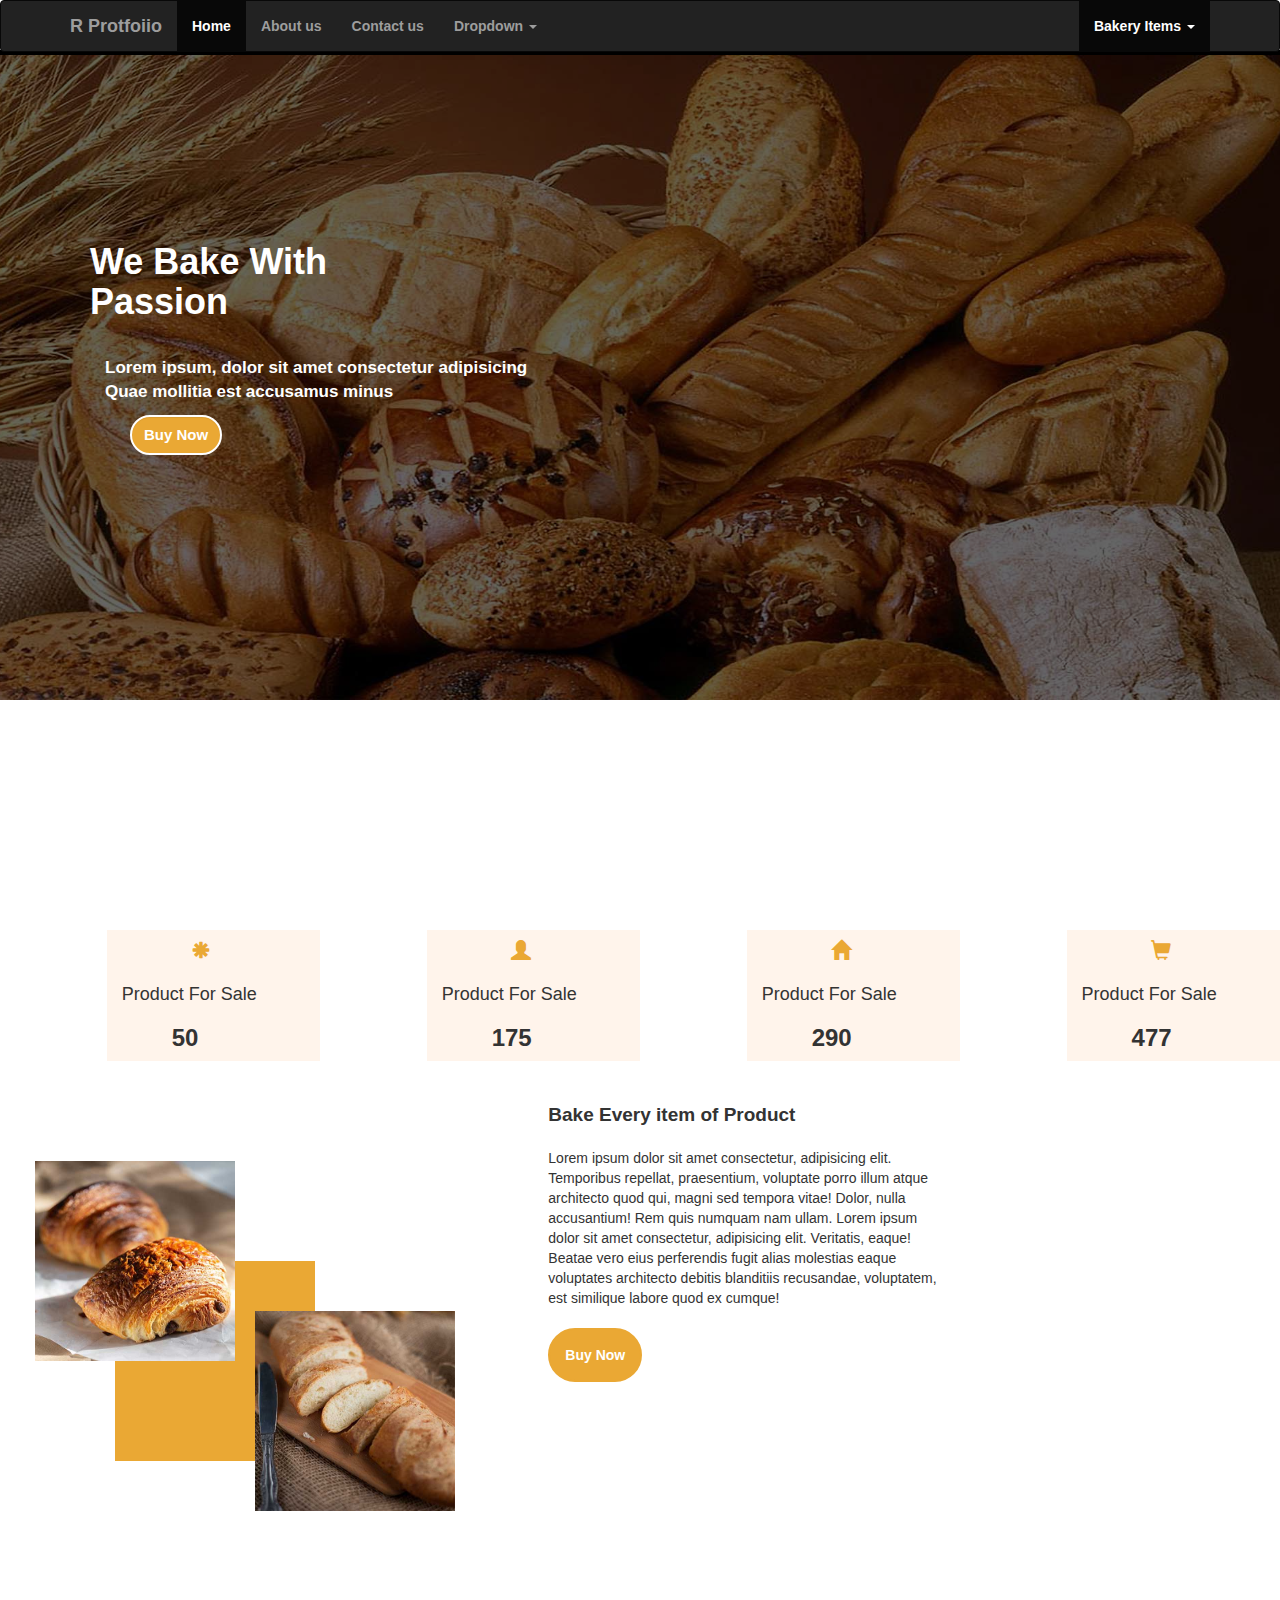
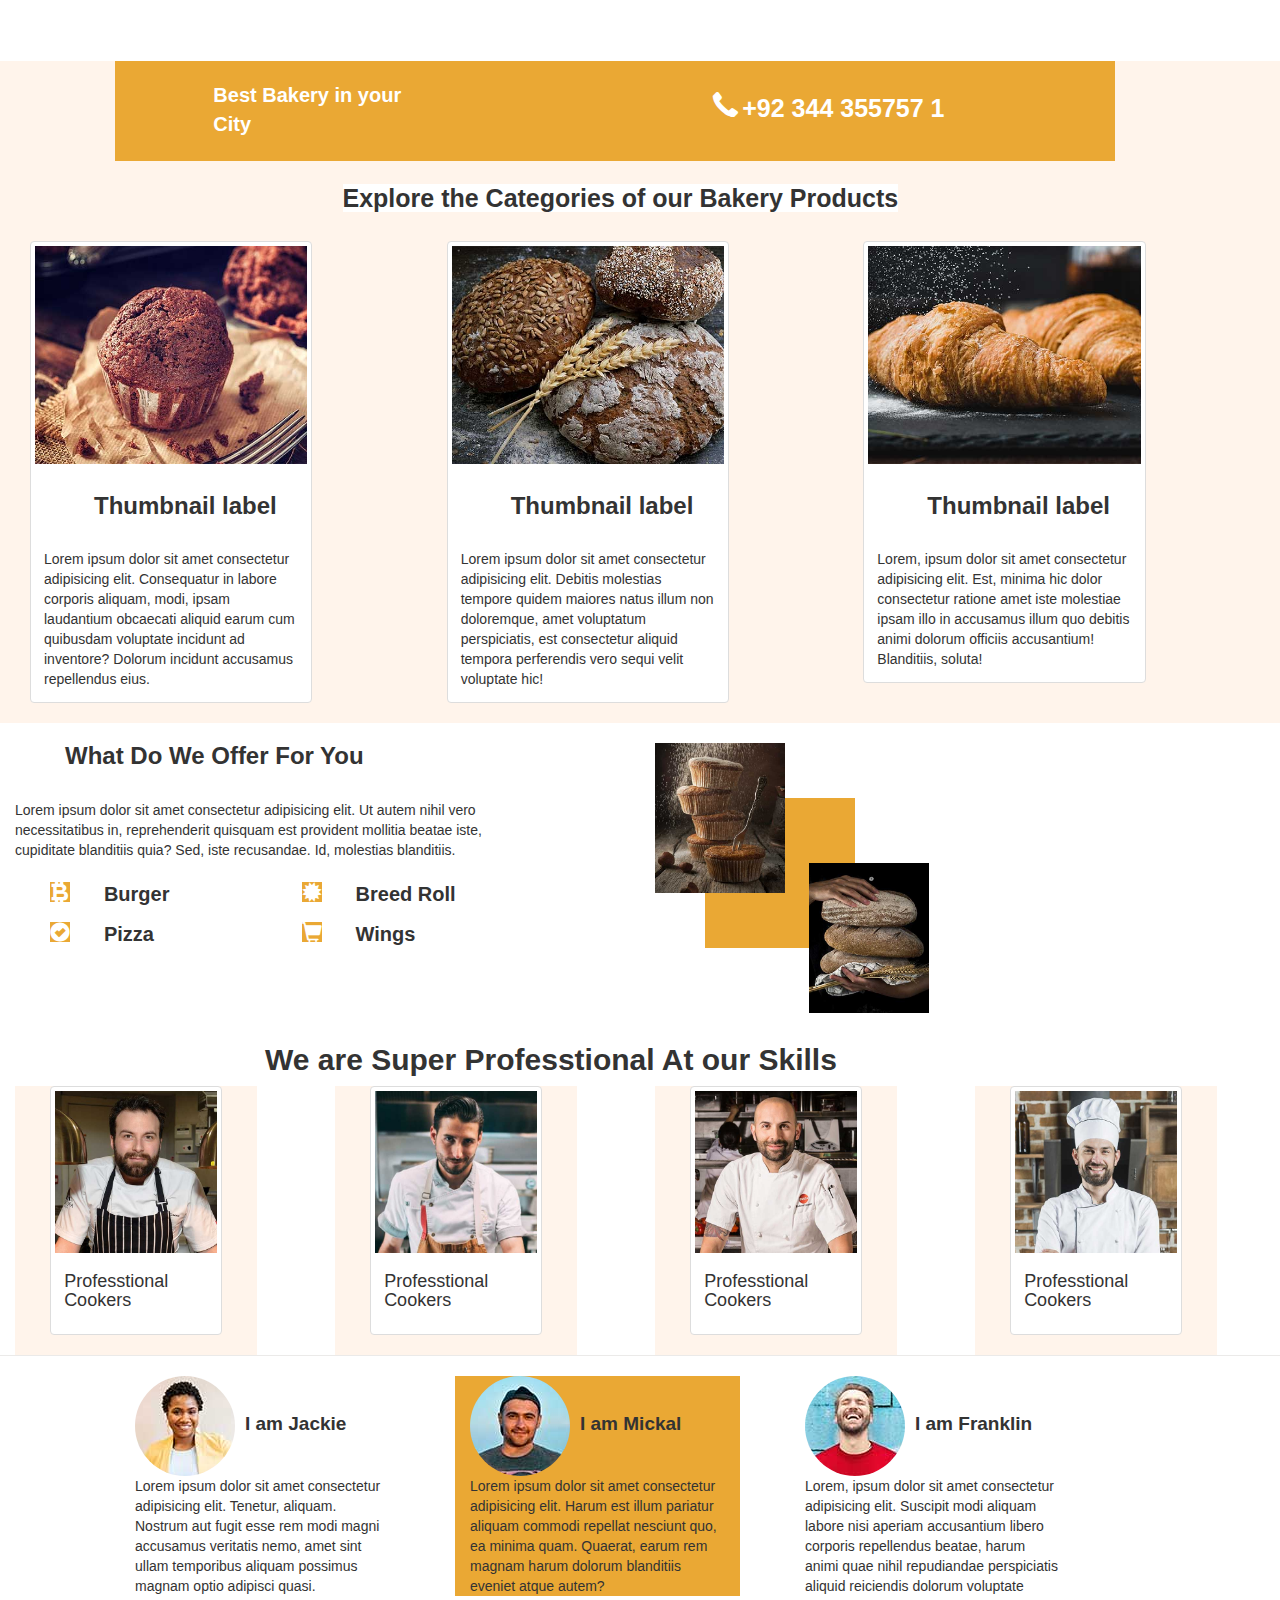
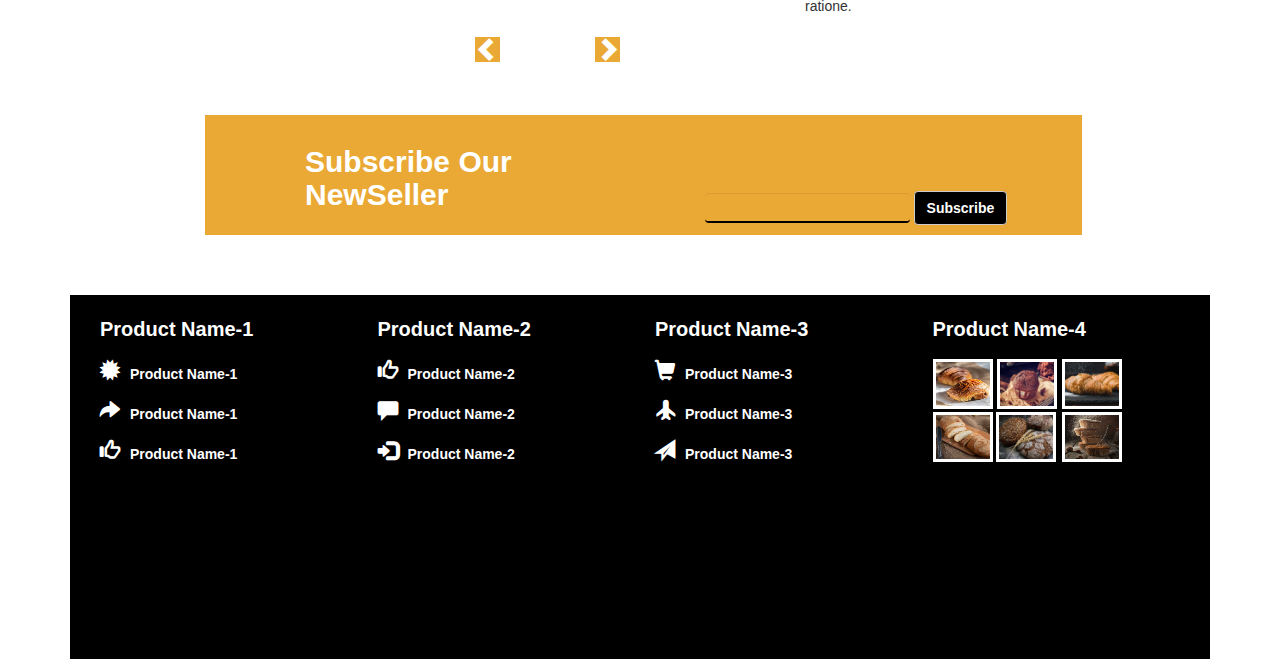
<file: index.html>
<!DOCTYPE html>
<html lang="en">
<head>
    <meta charset="UTF-8">
    <meta http-equiv="X-UA-Compatible" content="IE=edge">
    <meta name="viewport" content="width=device-width, initial-scale=1.0">
    <title>Document</title>
    <link rel="stylesheet" href="https://cdn.jsdelivr.net/npm/bootstrap@3.3.7/dist/css/bootstrap.min.css">
    <link rel="stylesheet" href="css/style.css">
</head>
<body>

        
        <nav class="navbar navbar-inverse">
    
            <div class="container">
                <div class="navbar-header">
    <button type="button" class="navbar-toggle collapsed" data-toggle="collapse" data-target="#abc" aria-expanded="false">
        <span class="sr-only">Toggle navigation</span>
        <span class="icon-bar"></span>
        <span class="icon-bar"></span>
        <span class="icon-bar"></span>
    </button>
    <a class="navbar-brand aa active" href="#"><strong>R</strong> Protfoiio</a>
    </div>        
    <div class="collapse navbar-collapse"  id="abc">
        <ul class="nav navbar-nav">
            <li class="active"><a href="#" class="aa">Home</a></li>
            <li><a class="aa" href="#">About us</a></li>
            <li><a class="aa" href="#">Contact us</a></li>
    
            <li class="dropdown">
                <a href="#" class="dropdown-toggle aa" data-toggle="dropdown">Dropdown <span class="caret"></span></a>
                <ul class="dropdown-menu"> 
                <li><a class="aa" href="#">Home</a></li>
                <li><a class="aa" href="#">About us</a></li>
                <li><a class="aa" href="#">Contact us</a></li>
                </ul>
            </li>
        </ul> 
<ul class="nav navbar-nav navbar-right">
        <li class="dropdown active">
          <a href="#" class="dropdown-toggle aa" data-toggle="dropdown">Bakery Items <span class="caret"></span></a>
          <ul class="dropdown-menu"> 
          <li><a class="aa" href="#">Cakes</a></li>
          <li><a class="aa" href="#">Club Sandwitch</a></li>
          <li><a class="aa" href="#">Burgers</a></li>
          </ul>
      </li>
  </ul> 
</ul>
    </div>
    
  
    </div>
        </nav>
        <div class="container-fluid abc79">
          <h1 class="abc61"> We Bake With <br> Passion</h1>
          <p class="abc62">Lorem ipsum, dolor sit amet consectetur adipisicing<br> Quae mollitia est accusamus minus</p>
        <div class="col-md-12">
        <img src="images/carousel-1.jpg" class="abc1"   alt="">
        <form class="form-inline">

        <button type="button" class="form-control abc63"> Buy Now</button>
      </form>
      </div>
  </div>
    <div class="col-md-2 col-md-offset-1 abc2"><span class="
        glyphicon glyphicon-asterisk abc3"></span><br><br><h4>Product For Sale</h4><h3>50</h3></div>
    <div class="col-md-2 col-md-offset-1 abc2"><span class="glyphicon glyphicon-user abc3"></span><br><br><h4>Product For Sale</h4><h3>175</h3></div>
    <div class="col-md-2 col-md-offset-1 abc2"><span class="glyphicon glyphicon-home abc3"></span> <br><br><h4>Product For Sale</h4><h3>290</h3></div>
    <div class="col-md-2 col-md-offset-1 abc2"><span class="glyphicon glyphicon-shopping-cart abc3"></span> <br><br><h4>Product For Sale</h4><h3>477</h3></div>
</div>

    <div class="col-md-5">
        <div class="abc5">
            <img src="images/about-1.jpg" class="abc5" alt="">
        </div>
        <div class="abc6"></div>
        <div class="abc7">
            <img src="images/about-2.jpg" class="abc7" alt="">
        </div>
    </div>
    
    <div class="col-md-4 abc8">
        <br><br>
        <strong class="abc15"> Bake Every item of Product</strong><br><br>
      <small class="abc16">  Lorem ipsum dolor sit amet consectetur, adipisicing elit. Temporibus repellat, praesentium, voluptate porro illum atque architecto quod qui, magni sed tempora vitae! Dolor, nulla accusantium! Rem quis numquam nam ullam. Lorem ipsum dolor sit amet consectetur, adipisicing elit. Veritatis, eaque! Beatae vero eius perferendis fugit alias molestias eaque voluptates architecto debitis blanditiis recusandae, voluptatem, est similique labore quod ex cumque!</small>
      <br><br> 
      <button type="button" class="abc9"> <strong>Buy Now</strong> </button>
    </div>
    <div class="col-md-12 abc17">
        <div class="abc18"><div class="col-md-3 col-xs-2 col-md-offset-1"> <strong class="abc19"> Best Bakery in your City</strong></div> <div class="col-md-4 col-md-offset-3"> <span class="glyphicon glyphicon-earphone abc20"></span>
            <strong class="abc20"> +92 344 355757 1 </strong></div></div>
            <br>
    <div class="col-md-6 col-md-offset-3">      <strong class="abc21"> Explore the Categories of our Bakery Products</strong></div> 
<br><br><br>
 
    <div class="col-md-4">
    <div class="row">
        <div class=" col-md-9">
          <div class="thumbnail">
            <img src="images/product-1.jpg" alt="...">
            <div class="caption">
              <h3>Thumbnail label</h3><br>Lorem ipsum dolor sit amet consectetur adipisicing elit. Consequatur in labore corporis aliquam, modi, ipsam laudantium obcaecati aliquid earum cum quibusdam voluptate incidunt ad inventore? Dolorum incidunt accusamus repellendus eius.

              
             
            </div>
          </div>
        </div>
    

      </div>
    </div>
    <div class="col-md-4">
    <div class="row">
        <div class="col-md-9">
          <div class="thumbnail">
            <img src="images/product-2.jpg" alt="...">
            <div class="caption">
              <h3>Thumbnail label</h3><br>Lorem ipsum dolor sit amet consectetur adipisicing elit. Debitis molestias tempore quidem maiores natus illum non doloremque, amet voluptatum perspiciatis, est consectetur aliquid tempora perferendis vero sequi velit voluptate hic!

              
              
            </div>
          </div>
        </div>
      </div>

    </div>
    <div class="col-md-4">
        <div class="row">
            <div class="col-md-9">
              <div class="thumbnail">
                <img src="images/product-3.jpg" alt="...">
                <div class="caption">
                  <h3>Thumbnail label</h3><br>Lorem, ipsum dolor sit amet consectetur adipisicing elit. Est, minima hic dolor consectetur ratione amet iste molestiae ipsam illo in accusamus illum quo debitis animi dolorum officiis accusantium! Blanditiis, soluta!
                  
  
                </div>
              </div>
            </div>
          </div>
    
        </div>
    </div>

    <div class="col-md-5">
        <h3>What Do We Offer For You</h3><br>Lorem ipsum dolor sit amet consectetur adipisicing elit. Ut autem nihil vero necessitatibus in, reprehenderit quisquam est provident mollitia beatae iste, cupiditate blanditiis quia? Sed, iste recusandae. Id, molestias blanditiis.
        <br><br>
        <div class="col-md-6">
       <span class="
        
glyphicon glyphicon-xbt abc23"></span> <strong class="abc24">Burger</strong>
</div>
<div class="col-md-6">

    <span class="glyphicon glyphicon-certificate abc23"></span>  <strong class="abc24">Breed Roll</strong>
</div>

    <br><br>
    <div class="col-md-6">
        <span class=" glyphicon glyphicon-ok-sign abc23"></span>
        <strong class="abc24">Pizza</strong>

    </div>
        <div class="col-md-6">
        <span class="glyphicon glyphicon-shopping-cart abc23"></span> <strong class="abc24">Wings</strong>
    </div>
    
    </div>
    <div class="col-md-6 col-md-offset-1">
        <img src="images/service-1.jpg" class="abc26" alt="">
        <img src="images/service-2.jpg" class="abc28" alt="">
     <div class="abc27"></div>
     

    </div>

    <div class="col-md-10 col-xs-8">
        <h2 class="abc29">We are Super Professtional  At our Skills</h2>
    </div>
    <div class="col-md-3">
    <div class="col-md-10 col-xs-12 abc30">
    <div class="row">
        <div class="col-sm-12 col-md-10 col-md-offset-1">
          <div class="thumbnail">
            <img src="images/team-1.jpg" alt="...">
            <div class="caption">
              <h4>Professtional Cookers</h4>
            
            </div>
          </div>
        </div>
      </div>
      </div>
    </div>
    <div class="col-md-3">
    <div class="col-md-10 col-xs-12 abc30">

        <div class="row">
            <div class="col-sm-12 col-md-10 col-md-offset-1">
              <div class="thumbnail">
                <img src="images/team-2.jpg" alt="...">
                <div class="caption">
                  <h4>Professtional Cookers</h4>
                
                </div>
              </div>
            </div>
          </div>
          </div>

    </div>
  </div>
  <div class="col-md-3">
    <div class="col-md-10 col-xs-12 abc30">

        <div class="row">
            <div class="col-sm-12 col-md-10  col-md-offset-1">
              <div class="thumbnail">
                <img src="images/team-3.jpg" alt="...">
                <div class="caption">
                  <h4>Professtional Cookers</h4>
                
                </div>
              </div>
            </div>
          </div>
          </div>
    </div>
  </div>
  <div class="col-md-3">
    <div class="col-md-10 col-xs-12 abc30 ">


        <div class="row">
            <div class="col-sm-12 col-md-10 col-md-offset-1">
              <div class="thumbnail">
                <img src="images/team-4.jpg" alt="...">
                <div class="caption">
                  <h4>Professtional Cookers</h4>
                
                </div>
              </div>
            </div>
          </div>
          </div>

    </div>
  </div>

  </div>

<div class="col-md-12 abc49"></div>

<div class="container">
  <div class="col-md-3 abc41">
    <img src="images/testimonial-4.jpg"  class="img-circle" alt=""><strong class="abc40">I am Jackie</strong>
 <br>   Lorem ipsum dolor sit amet consectetur adipisicing elit. Tenetur, aliquam. Nostrum aut fugit esse rem modi magni accusamus veritatis nemo, amet sint ullam temporibus aliquam possimus magnam optio adipisci quasi.
  </div>
  <div class="col-md-3 abc42">
    <img src="images/testimonial-3.jpg" class="img-circle" alt=""><strong  class="abc40">I am Mickal</strong>
    <br> Lorem ipsum dolor sit amet consectetur adipisicing elit. Harum est illum pariatur aliquam commodi repellat nesciunt quo, ea minima quam. Quaerat, earum rem magnam harum dolorum blanditiis eveniet atque autem?

  </div>
  <div class="col-md-3 abc43">
    <img src="images/testimonial-2.jpg" class="img-circle" alt=""><strong  class="abc40">I am Franklin</strong>
  <br> Lorem, ipsum dolor sit amet consectetur adipisicing elit. Suscipit modi aliquam labore nisi aperiam accusantium libero corporis repellendus beatae, harum animi quae nihil repudiandae perspiciatis aliquid reiciendis dolorum voluptate ratione.
<br><br>  
</div>
<div class="col-md-2 "><span class="glyphicon glyphicon-chevron-left abc47"></span></div>

<div class="col-md-1"><span class="glyphicon glyphicon-chevron-right abc48"></span></div>

<div class="col-md-12">
  <div class="abc50"> 
    <h2 class="abc51">Subscribe Our <br>NewSeller</h2>
    <div class="col-md-6 col-md-offset-3">
    <form class="form-inline"> 
  <input type="text " class="form-control  abc52 ">
  <button type="button" class="form-control abc53">Subscribe</button>
  </form>
</div>
  </div>
  <br><br><br>
</div>

<div class="col-md-12 abc64">
<br>
  <div class="col-md-3 "><strong class="abc65">Product Name-1</strong><br>
    <span class="
    glyphicon glyphicon-certificate abc65"></span><strong class="abc66">Product Name-1</strong><br>

    <span class="glyphicon glyphicon-share-alt abc65"></span><strong class="abc66">Product Name-1</strong><br>

    <span class="
    glyphicon glyphicon-thumbs-up abc65"></span><strong class="abc66">Product Name-1</strong><br>
  </div>
  <div class="col-md-3  "><strong class="abc65">Product Name-2</strong> <br>
    <span class="glyphicon glyphicon-thumbs-up abc65"></span><strong class="abc66">Product Name-2</strong><br>

    <span class="
    glyphicon glyphicon-comment abc65"></span><strong class="abc66">Product Name-2</strong><br>

    <span class="
    glyphicon glyphicon-log-in abc65"></span><strong class="abc66">Product Name-2</strong><br>
  </div>
  <div class="col-md-3 "><strong class="abc65">Product Name-3</strong><br>
    <span class="glyphicon glyphicon-shopping-cart abc65"></span><strong class="abc66">Product Name-3</strong><br>

    <span class="glyphicon glyphicon-plane abc65"></span><strong class="abc66">Product Name-3</strong><br>

    <span class="
    glyphicon glyphicon-send abc65"></span><strong class="abc66">Product Name-3</strong><br>
   </div>
  <div class="col-md-3  "><strong class="abc65">Product Name-4</strong><br>
    <div class="media">
      <div class="media-left">
        <a href="#">
          <img class="media-object abc67" src="images/about-1.jpg" alt="">
        </a>
      </div>
      
    </div>
    <img class="media-object abc70" src="images/about-2.jpg" alt="">


  
    <img class="media-object abc68" src="images/product-1.jpg" alt="">
    <img class="media-object abc69" src="images/product-2.jpg" alt="">
    <img class="media-object abc71" src="images/product-3.jpg" alt="">
    <img class="media-object abc72" src="images/service-1.jpg" alt="">
  </div>
</div>



        <script src="https://ajax.googleapis.com/ajax/libs/jquery/1.12.4/jquery.min.js"></script>
        <script src="https://cdn.jsdelivr.net/npm/bootstrap@3.3.7/dist/js/bootstrap.min.js" ></script>
</body>
</html>
</file>
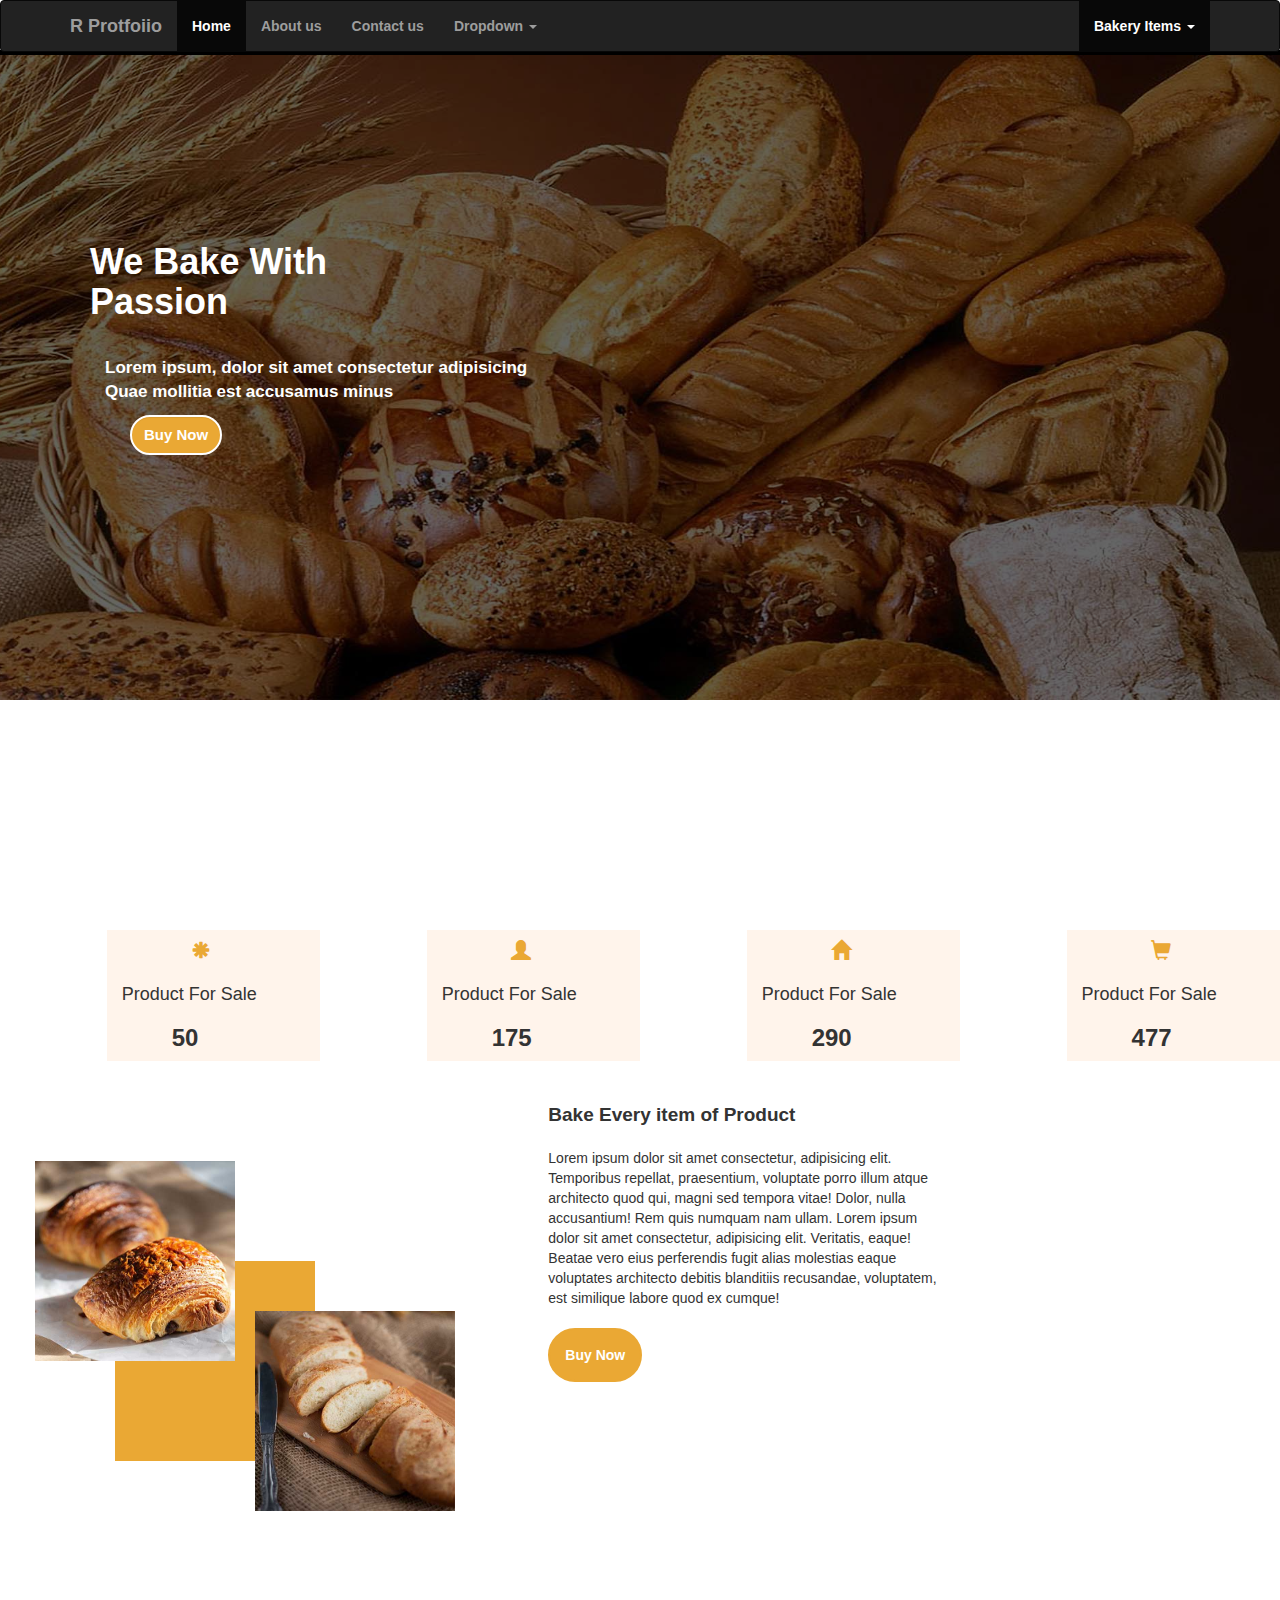
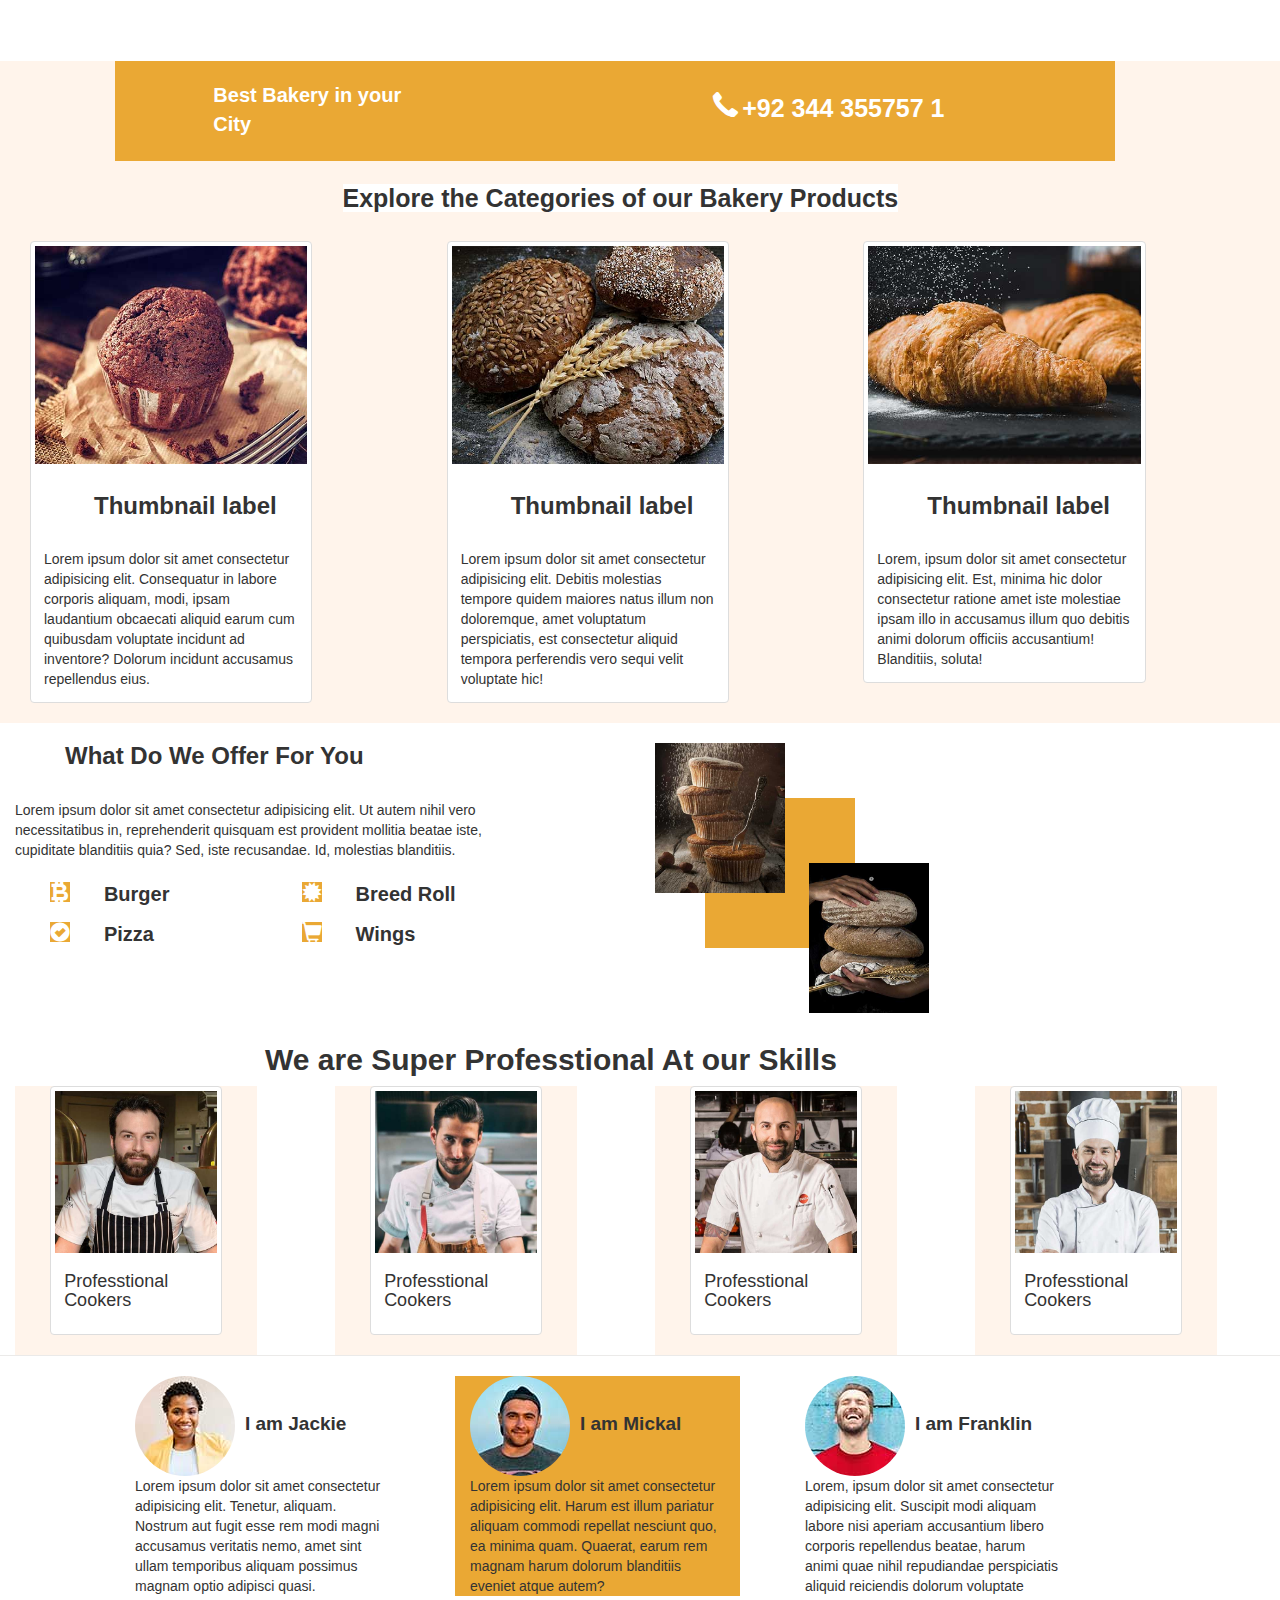
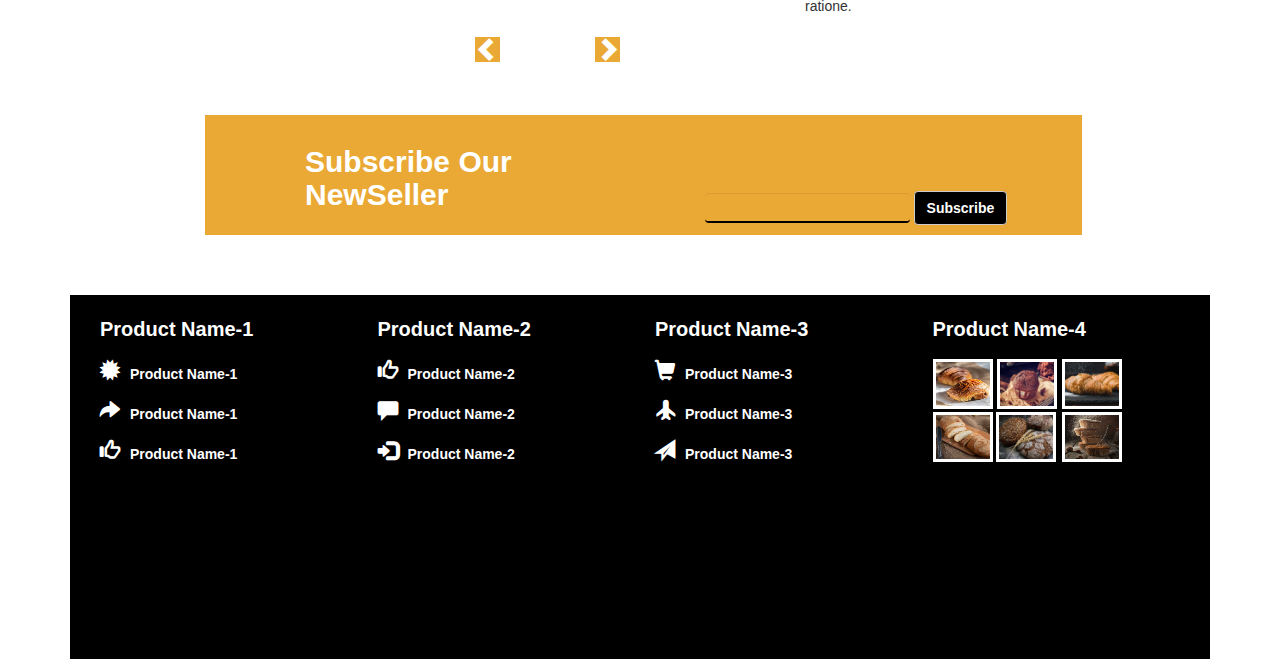
<file: Front.html>
<!DOCTYPE html>
<html lang="en">
<head>
    <meta charset="UTF-8">
    <meta http-equiv="X-UA-Compatible" content="IE=edge">
    <meta name="viewport" content="width=device-width, initial-scale=1.0">
    <title>Document</title>
    <link rel="stylesheet" href="https://cdn.jsdelivr.net/npm/bootstrap@3.3.7/dist/css/bootstrap.min.css">
    <link rel="stylesheet" href="css/style.css">
</head>
<body>

        
        <nav class="navbar navbar-inverse">
    
            <div class="container">
                <div class="navbar-header">
    <button type="button" class="navbar-toggle collapsed" data-toggle="collapse" data-target="#abc" aria-expanded="false">
        <span class="sr-only">Toggle navigation</span>
        <span class="icon-bar"></span>
        <span class="icon-bar"></span>
        <span class="icon-bar"></span>
    </button>
    <a class="navbar-brand aa active" href="#"><strong>R</strong> Protfoiio</a>
    </div>        
    <div class="collapse navbar-collapse"  id="abc">
        <ul class="nav navbar-nav">
            <li class="active"><a href="#" class="aa">Home</a></li>
            <li><a class="aa" href="#">About us</a></li>
            <li><a class="aa" href="#">Contact us</a></li>
    
            <li class="dropdown">
                <a href="#" class="dropdown-toggle aa" data-toggle="dropdown">Dropdown <span class="caret"></span></a>
                <ul class="dropdown-menu"> 
                <li><a class="aa" href="#">Home</a></li>
                <li><a class="aa" href="#">About us</a></li>
                <li><a class="aa" href="#">Contact us</a></li>
                </ul>
            </li>
        </ul> 
<ul class="nav navbar-nav navbar-right">
        <li class="dropdown active">
          <a href="#" class="dropdown-toggle aa" data-toggle="dropdown">Bakery Items <span class="caret"></span></a>
          <ul class="dropdown-menu"> 
          <li><a class="aa" href="#">Cakes</a></li>
          <li><a class="aa" href="#">Club Sandwitch</a></li>
          <li><a class="aa" href="#">Burgers</a></li>
          </ul>
      </li>
  </ul> 
</ul>
    </div>
    
  
    </div>
        </nav>
        <div class="container-fluid abc79">
          <h1 class="abc61"> We Bake With <br> Passion</h1>
          <p class="abc62">Lorem ipsum, dolor sit amet consectetur adipisicing<br> Quae mollitia est accusamus minus</p>
        <div class="col-md-12">
        <img src="images/carousel-1.jpg" class="abc1"   alt="">
        <form class="form-inline">

        <button type="button" class="form-control abc63"> Buy Now</button>
      </form>
      </div>
  </div>
    <div class="col-md-2 col-md-offset-1 abc2"><span class="
        glyphicon glyphicon-asterisk abc3"></span><br><br><h4>Product For Sale</h4><h3>50</h3></div>
    <div class="col-md-2 col-md-offset-1 abc2"><span class="glyphicon glyphicon-user abc3"></span><br><br><h4>Product For Sale</h4><h3>175</h3></div>
    <div class="col-md-2 col-md-offset-1 abc2"><span class="glyphicon glyphicon-home abc3"></span> <br><br><h4>Product For Sale</h4><h3>290</h3></div>
    <div class="col-md-2 col-md-offset-1 abc2"><span class="glyphicon glyphicon-shopping-cart abc3"></span> <br><br><h4>Product For Sale</h4><h3>477</h3></div>
</div>

    <div class="col-md-5">
        <div class="abc5">
            <img src="images/about-1.jpg" class="abc5" alt="">
        </div>
        <div class="abc6"></div>
        <div class="abc7">
            <img src="images/about-2.jpg" class="abc7" alt="">
        </div>
    </div>
    
    <div class="col-md-4 abc8">
        <br><br>
        <strong class="abc15"> Bake Every item of Product</strong><br><br>
      <small class="abc16">  Lorem ipsum dolor sit amet consectetur, adipisicing elit. Temporibus repellat, praesentium, voluptate porro illum atque architecto quod qui, magni sed tempora vitae! Dolor, nulla accusantium! Rem quis numquam nam ullam. Lorem ipsum dolor sit amet consectetur, adipisicing elit. Veritatis, eaque! Beatae vero eius perferendis fugit alias molestias eaque voluptates architecto debitis blanditiis recusandae, voluptatem, est similique labore quod ex cumque!</small>
      <br><br> 
      <button type="button" class="abc9"> <strong>Buy Now</strong> </button>
    </div>
    <div class="col-md-12 abc17">
        <div class="abc18"><div class="col-md-3 col-xs-2 col-md-offset-1"> <strong class="abc19"> Best Bakery in your City</strong></div> <div class="col-md-4 col-md-offset-3"> <span class="glyphicon glyphicon-earphone abc20"></span>
            <strong class="abc20"> +92 344 355757 1 </strong></div></div>
            <br>
    <div class="col-md-6 col-md-offset-3">      <strong class="abc21"> Explore the Categories of our Bakery Products</strong></div> 
<br><br><br>
 
    <div class="col-md-4">
    <div class="row">
        <div class=" col-md-9">
          <div class="thumbnail">
            <img src="images/product-1.jpg" alt="...">
            <div class="caption">
              <h3>Thumbnail label</h3><br>Lorem ipsum dolor sit amet consectetur adipisicing elit. Consequatur in labore corporis aliquam, modi, ipsam laudantium obcaecati aliquid earum cum quibusdam voluptate incidunt ad inventore? Dolorum incidunt accusamus repellendus eius.

              
             
            </div>
          </div>
        </div>
    

      </div>
    </div>
    <div class="col-md-4">
    <div class="row">
        <div class="col-md-9">
          <div class="thumbnail">
            <img src="images/product-2.jpg" alt="...">
            <div class="caption">
              <h3>Thumbnail label</h3><br>Lorem ipsum dolor sit amet consectetur adipisicing elit. Debitis molestias tempore quidem maiores natus illum non doloremque, amet voluptatum perspiciatis, est consectetur aliquid tempora perferendis vero sequi velit voluptate hic!

              
              
            </div>
          </div>
        </div>
      </div>

    </div>
    <div class="col-md-4">
        <div class="row">
            <div class="col-md-9">
              <div class="thumbnail">
                <img src="images/product-3.jpg" alt="...">
                <div class="caption">
                  <h3>Thumbnail label</h3><br>Lorem, ipsum dolor sit amet consectetur adipisicing elit. Est, minima hic dolor consectetur ratione amet iste molestiae ipsam illo in accusamus illum quo debitis animi dolorum officiis accusantium! Blanditiis, soluta!
                  
  
                </div>
              </div>
            </div>
          </div>
    
        </div>
    </div>

    <div class="col-md-5">
        <h3>What Do We Offer For You</h3><br>Lorem ipsum dolor sit amet consectetur adipisicing elit. Ut autem nihil vero necessitatibus in, reprehenderit quisquam est provident mollitia beatae iste, cupiditate blanditiis quia? Sed, iste recusandae. Id, molestias blanditiis.
        <br><br>
        <div class="col-md-6">
       <span class="
        
glyphicon glyphicon-xbt abc23"></span> <strong class="abc24">Burger</strong>
</div>
<div class="col-md-6">

    <span class="glyphicon glyphicon-certificate abc23"></span>  <strong class="abc24">Breed Roll</strong>
</div>

    <br><br>
    <div class="col-md-6">
        <span class=" glyphicon glyphicon-ok-sign abc23"></span>
        <strong class="abc24">Pizza</strong>

    </div>
        <div class="col-md-6">
        <span class="glyphicon glyphicon-shopping-cart abc23"></span> <strong class="abc24">Wings</strong>
    </div>
    
    </div>
    <div class="col-md-6 col-md-offset-1">
        <img src="images/service-1.jpg" class="abc26" alt="">
        <img src="images/service-2.jpg" class="abc28" alt="">
     <div class="abc27"></div>
     

    </div>

    <div class="col-md-10 col-xs-8">
        <h2 class="abc29">We are Super Professtional  At our Skills</h2>
    </div>
    <div class="col-md-3">
    <div class="col-md-10 col-xs-12 abc30">
    <div class="row">
        <div class="col-sm-12 col-md-10 col-md-offset-1">
          <div class="thumbnail">
            <img src="images/team-1.jpg" alt="...">
            <div class="caption">
              <h4>Professtional Cookers</h4>
            
            </div>
          </div>
        </div>
      </div>
      </div>
    </div>
    <div class="col-md-3">
    <div class="col-md-10 col-xs-12 abc30">

        <div class="row">
            <div class="col-sm-12 col-md-10 col-md-offset-1">
              <div class="thumbnail">
                <img src="images/team-2.jpg" alt="...">
                <div class="caption">
                  <h4>Professtional Cookers</h4>
                
                </div>
              </div>
            </div>
          </div>
          </div>

    </div>
  </div>
  <div class="col-md-3">
    <div class="col-md-10 col-xs-12 abc30">

        <div class="row">
            <div class="col-sm-12 col-md-10  col-md-offset-1">
              <div class="thumbnail">
                <img src="images/team-3.jpg" alt="...">
                <div class="caption">
                  <h4>Professtional Cookers</h4>
                
                </div>
              </div>
            </div>
          </div>
          </div>
    </div>
  </div>
  <div class="col-md-3">
    <div class="col-md-10 col-xs-12 abc30 ">


        <div class="row">
            <div class="col-sm-12 col-md-10 col-md-offset-1">
              <div class="thumbnail">
                <img src="images/team-4.jpg" alt="...">
                <div class="caption">
                  <h4>Professtional Cookers</h4>
                
                </div>
              </div>
            </div>
          </div>
          </div>

    </div>
  </div>

  </div>

<div class="col-md-12 abc49"></div>

<div class="container">
  <div class="col-md-3 abc41">
    <img src="images/testimonial-4.jpg"  class="img-circle" alt=""><strong class="abc40">I am Jackie</strong>
 <br>   Lorem ipsum dolor sit amet consectetur adipisicing elit. Tenetur, aliquam. Nostrum aut fugit esse rem modi magni accusamus veritatis nemo, amet sint ullam temporibus aliquam possimus magnam optio adipisci quasi.
  </div>
  <div class="col-md-3 abc42">
    <img src="images/testimonial-3.jpg" class="img-circle" alt=""><strong  class="abc40">I am Mickal</strong>
    <br> Lorem ipsum dolor sit amet consectetur adipisicing elit. Harum est illum pariatur aliquam commodi repellat nesciunt quo, ea minima quam. Quaerat, earum rem magnam harum dolorum blanditiis eveniet atque autem?

  </div>
  <div class="col-md-3 abc43">
    <img src="images/testimonial-2.jpg" class="img-circle" alt=""><strong  class="abc40">I am Franklin</strong>
  <br> Lorem, ipsum dolor sit amet consectetur adipisicing elit. Suscipit modi aliquam labore nisi aperiam accusantium libero corporis repellendus beatae, harum animi quae nihil repudiandae perspiciatis aliquid reiciendis dolorum voluptate ratione.
<br><br>  
</div>
<div class="col-md-2 "><span class="glyphicon glyphicon-chevron-left abc47"></span></div>

<div class="col-md-1"><span class="glyphicon glyphicon-chevron-right abc48"></span></div>

<div class="col-md-12">
  <div class="abc50"> 
    <h2 class="abc51">Subscribe Our <br>NewSeller</h2>
    <div class="col-md-6 col-md-offset-3">
    <form class="form-inline"> 
  <input type="text " class="form-control  abc52 ">
  <button type="button" class="form-control abc53">Subscribe</button>
  </form>
</div>
  </div>
  <br><br><br>
</div>

<div class="col-md-12 abc64">
<br>
  <div class="col-md-3 "><strong class="abc65">Product Name-1</strong><br>
    <span class="
    glyphicon glyphicon-certificate abc65"></span><strong class="abc66">Product Name-1</strong><br>

    <span class="glyphicon glyphicon-share-alt abc65"></span><strong class="abc66">Product Name-1</strong><br>

    <span class="
    glyphicon glyphicon-thumbs-up abc65"></span><strong class="abc66">Product Name-1</strong><br>
  </div>
  <div class="col-md-3  "><strong class="abc65">Product Name-2</strong> <br>
    <span class="glyphicon glyphicon-thumbs-up abc65"></span><strong class="abc66">Product Name-2</strong><br>

    <span class="
    glyphicon glyphicon-comment abc65"></span><strong class="abc66">Product Name-2</strong><br>

    <span class="
    glyphicon glyphicon-log-in abc65"></span><strong class="abc66">Product Name-2</strong><br>
  </div>
  <div class="col-md-3 "><strong class="abc65">Product Name-3</strong><br>
    <span class="glyphicon glyphicon-shopping-cart abc65"></span><strong class="abc66">Product Name-3</strong><br>

    <span class="glyphicon glyphicon-plane abc65"></span><strong class="abc66">Product Name-3</strong><br>

    <span class="
    glyphicon glyphicon-send abc65"></span><strong class="abc66">Product Name-3</strong><br>
   </div>
  <div class="col-md-3  "><strong class="abc65">Product Name-4</strong><br>
    <div class="media">
      <div class="media-left">
        <a href="#">
          <img class="media-object abc67" src="images/about-1.jpg" alt="">
        </a>
      </div>
      
    </div>
    <img class="media-object abc70" src="images/about-2.jpg" alt="">


  
    <img class="media-object abc68" src="images/product-1.jpg" alt="">
    <img class="media-object abc69" src="images/product-2.jpg" alt="">
    <img class="media-object abc71" src="images/product-3.jpg" alt="">
    <img class="media-object abc72" src="images/service-1.jpg" alt="">
  </div>
</div>



        <script src="https://ajax.googleapis.com/ajax/libs/jquery/1.12.4/jquery.min.js"></script>
        <script src="https://cdn.jsdelivr.net/npm/bootstrap@3.3.7/dist/js/bootstrap.min.js" ></script>
</body>
</html>
</file>
<file: css/style.css>
* {
    margin: 0px;
    padding: 0px;
}
body {
    height: 1000px;
}
.aa {
    color: white;
    font-weight: bold;

    
}
.abc1 {
    width: 107%;
    height: 650px;
    z-index: -1;
    position: relative;
    bottom: 190px;
    right: 50px;
    border-top: 5px solid black;
    filter:brightness(0.4 ) ;

}

.abc2 {
    background-color:rgb(255,244,235);
}
.abc3 {
    position: relative;
    left: 69px;
    top: 10px;
    font-size: 20px;
    color: rgb(234,168,52);
}
h3 {
    font-weight: bold;
    position: relative;
    left: 50px;
}
.abc5 {

    width: 200px;
    height: 200px;
    position: relative;
    top: 50px;
    left: 10px;
    z-index: 1;

}
.abc6 {
    background-color: rgb(234,168,52);
    width: 200px;
    height: 200px;
    position: relative;
    top: 0px;
    left: 100px;
    z-index: -1;
}
.abc7 {
    
    width: 200px;
    height: 200px;
    position: relative;
    bottom: 75px;
    left: 120px;
    z-index: 1;

}
h1 {
    position: relative;
    top: 90px;
    left: 75px;
    font-weight: bold;
}
p {
    position: relative;
    top: 105px;
    left: 90px;
    font-weight: 550;
}
.abc9 {
    background-color: rgb(234,168,52);
    color: white;
    padding: 15px;
    border: 2px solid rgb(234,168,52);
    border-radius: 50px;

    top: 115px;
    right: 100px;
}
.abc10 {
    background-color: rgb(253,244,235);
}
.abc12 {
    background-color: rgb(234,168,52);
    width: 80%;
    height: 100px;
    position: relative;
    left: 100px;
}
h5 {
    font-size: 22px;
    font-weight: 700;
    color: white;
    position: relative;
    left: 50px;
    top: 50px;
}
.abc13 {
    position: relative;
    left: 750px;
    font-weight: bold;
    font-size: 21px;
    color: white;
}
.abc15 {
   
    font-weight: 800;
    font-size: 19px;
}
.abc16 {
  
    font-size: 14px;
}
.abc17 {
   background-color: rgb(255,244,235);
}
.abc18 {
    background-color:rgb(234,168,52) ;
    width: 1000px;
    height: 100px;
    position: relative;
    left: 100px;
}
.abc19 {
    font-size: 20px;
    position: relative;
    top: 20px;
    color: white;
}
.abc20 {
    font-size: 25px;
    font-weight: bold;
    color: white;
    position: relative;
    top: 30px;
}
.abc21 {
    font-size: 25px;
    background-color: white;
    font-weight: bold;
    position: relative;
    
}
.abc22 {
    position: relative;
    bottom: 200px;
}
.abc23 {
    font-size: 20px;
    margin-left: 20px;
    background-color: rgb(234,168,52);
    color: white;
}
.abc24 {
    margin-left: 30px;
    font-size: 20px;
}
.abc26 {
    width: 130px;
    height: 150px;
    position: relative;
    top: 20px;
    z-index: 1;
}
.abc27 {
    width: 150px;
    height: 150px;
    background-color: rgb(234,168,52);
    position: relative;
    left: 50px;
    bottom: 75px;
    z-index: -1;
   
}
.abc28 {
    width: 120px;
    height: 150px;
    position: relative;
    left: 20px;
    top: 140px;
   
}
.abc29 {
    font-weight: bold;
    position: relative;
    left: 250px;
}
.abc30 {
    background-color: rgb(255,244,235) ;
    
}
.abc32 {
    background-color: rgb(255,244,235) ;
}
.abc33 {
    background-color: white ;
    margin-left: 30px;

}
.abc34 {
    background-color: rgb(234,168,52)  ;
}

.abc35 {
    background-color: white  ;
}
.abc36 {
    font-weight: bold;
}
.abc38 {
    position: relative;
    right: 200px;
}
.abc39 {

}
.abc40 {
 font-size: 19px;
 font-weight: bold;
 margin-left: 10px;   
}
.abc41 {
    
    margin-left:50px ;
    margin-top: 20px;
}

.abc42 {
    background-color: rgb(234,168,52) ;
    margin-left:50px ;
    margin-top: 20px;
    
}
.abc43 {
    margin-left:50px ;
    margin-top: 20px;
}
.abc47 {
    position: relative;
    left: 390px;
    background-color: rgb(234,168,52) ;
    font-size: 25px;
    color: white;
    cursor: pointer;
}
.abc48 {
    background-color: rgb(234,168,52) ;
    font-size: 25px;
    color: white;
    left: 320px;
    cursor: pointer;

}
.abc49 {
    background-color:  rgb(235, 234, 233);
}
    
.abc50 {
    background-color:  rgb(234,168,52);
   width: 79%;
   height: 120px;
   margin-left: 120px; 
   margin-top: 50px
}
.abc51 {
    color: white;
    position: relative;
    left: 100px;
    top: 30px;
    font-weight: bold;
}
.abc52 {
    position: relative;
    left: 65%;
    height: 30px;
    border: 0px;
    border-bottom: 2px solid black;
    background-color: rgb(234,168,52);
    
}
.abc53 {
    position: relative;
    left: 65%;
    background-color: black;
    color: white;
    font-weight: bold;
}
.abc61 {
    z-index: 1;
    color: white;
    position: relative;
    top: 150px;
    right: 50px;
}
.abc62 {
    z-index: 1;
    color: white;
    position: relative;
    top: 175px;
    font-size: 17px;
    right: 50px;
}

.abc63 {
    z-index: 1;
    color: white;
    background-color: rgb(234,168,52);
    position: relative;
    bottom: 475px;
    left: 100px;
    border-radius: 29px;
    border: 2px solid white;
    font-weight: bold;
    font-size: 15px;
    width: 150px;
    height: 40px;

}
.abc64 {
 background-color: black;   
}
.abc65 {
    color: white;
    font-weight: bold;
    font-size: 20px;
    margin-top: 15px;
}
.abc66 {
    color: white;
    margin-left: 10px;
}
.abc67 {
    width: 60px;
    height: 50px;
    border: 3px solid white;
}
.abc68{
    width: 60px;
    height: 50px;
    position: relative;
    left: 64px;
    bottom: 100px;
    border: 3px solid white;
}
.abc69{
    width: 60px;
    height: 50px;
    position: relative;
    left: 63px;
    bottom: 97px;
    border: 3px solid white;
}

.abc70{
    width: 60px;
    height: 50px;
    position: relative;
    top: 3px;
    border: 3px solid white;
}
.abc71{
    width: 60px;
    height: 50px;
    position: relative;
    left: 129px;
    bottom: 200px;
    border: 3px solid white;
}
.abc72{
    width: 60px;
    height: 50px;
    position: relative;
    left: 129px;
    bottom: 197px;
    border: 3px solid white;
}
.abc79 {}
</file>
